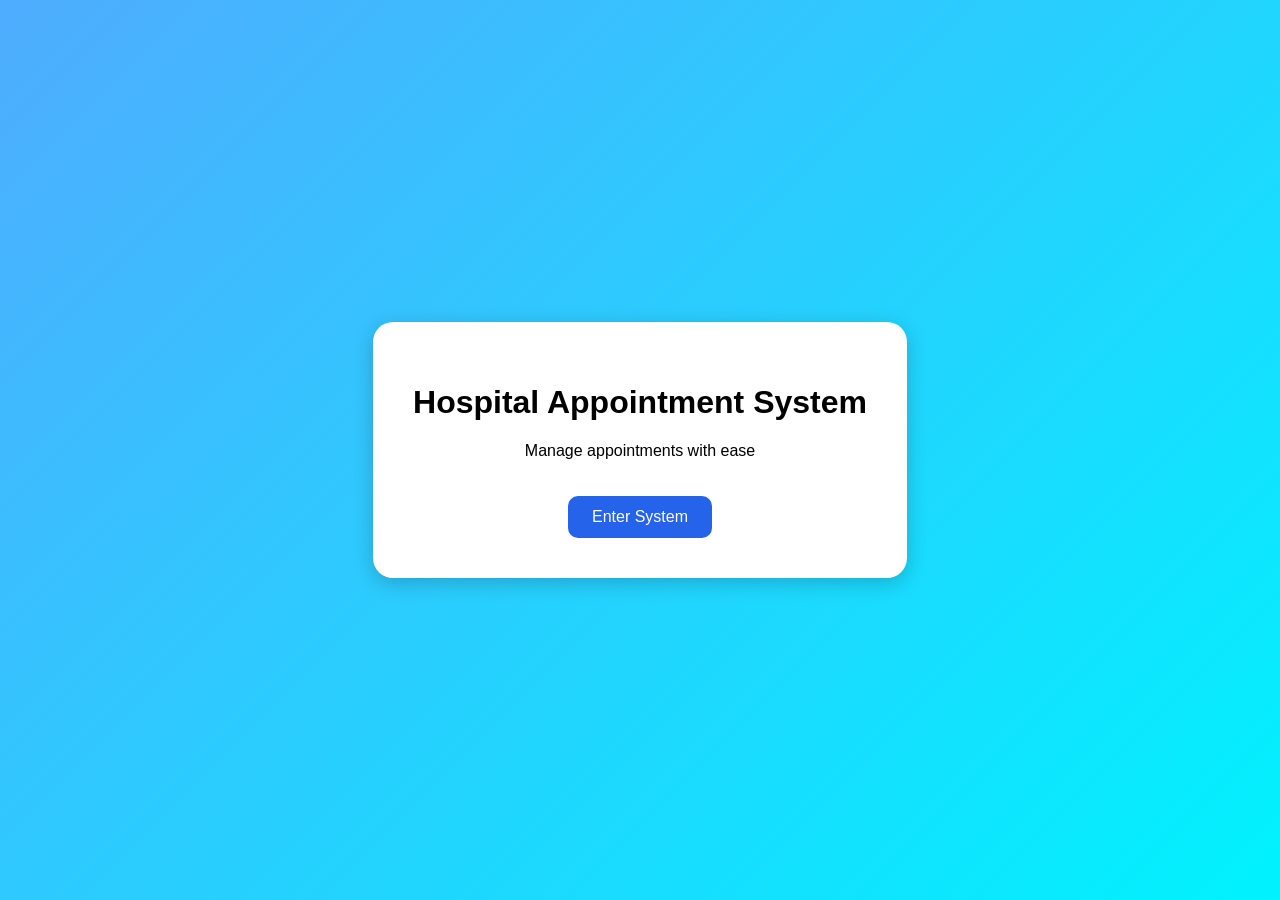
<file: index.html>
<!DOCTYPE html>
<html lang="en">
<head>
    <meta charset="UTF-8">
    <meta name="viewport" content="width=device-width, initial-scale=1.0">
    <title>Hospital Appointment System</title>

    <style>
        body{
            margin:0;
            height:100vh;
            display:flex;
            justify-content:center;
            align-items:center;
            font-family:Arial,sans-serif;
            background:linear-gradient(135deg,#4facfe,#00f2fe);
        }

        .container{
            text-align:center;
            background:white;
            padding:40px;
            border-radius:20px;
            box-shadow:0 5px 20px rgba(0,0,0,.2);
        }

        a{
            display:inline-block;
            margin-top:20px;
            text-decoration:none;
            background:#2563eb;
            color:white;
            padding:12px 24px;
            border-radius:10px;
        }
    </style>
</head>
<body>

<div class="container">
    <h1>Hospital Appointment System</h1>
    <p>Manage appointments with ease</p>

    <a href="src/pages/home.html">Enter System</a>
</div>

</body>
</html>
</file>
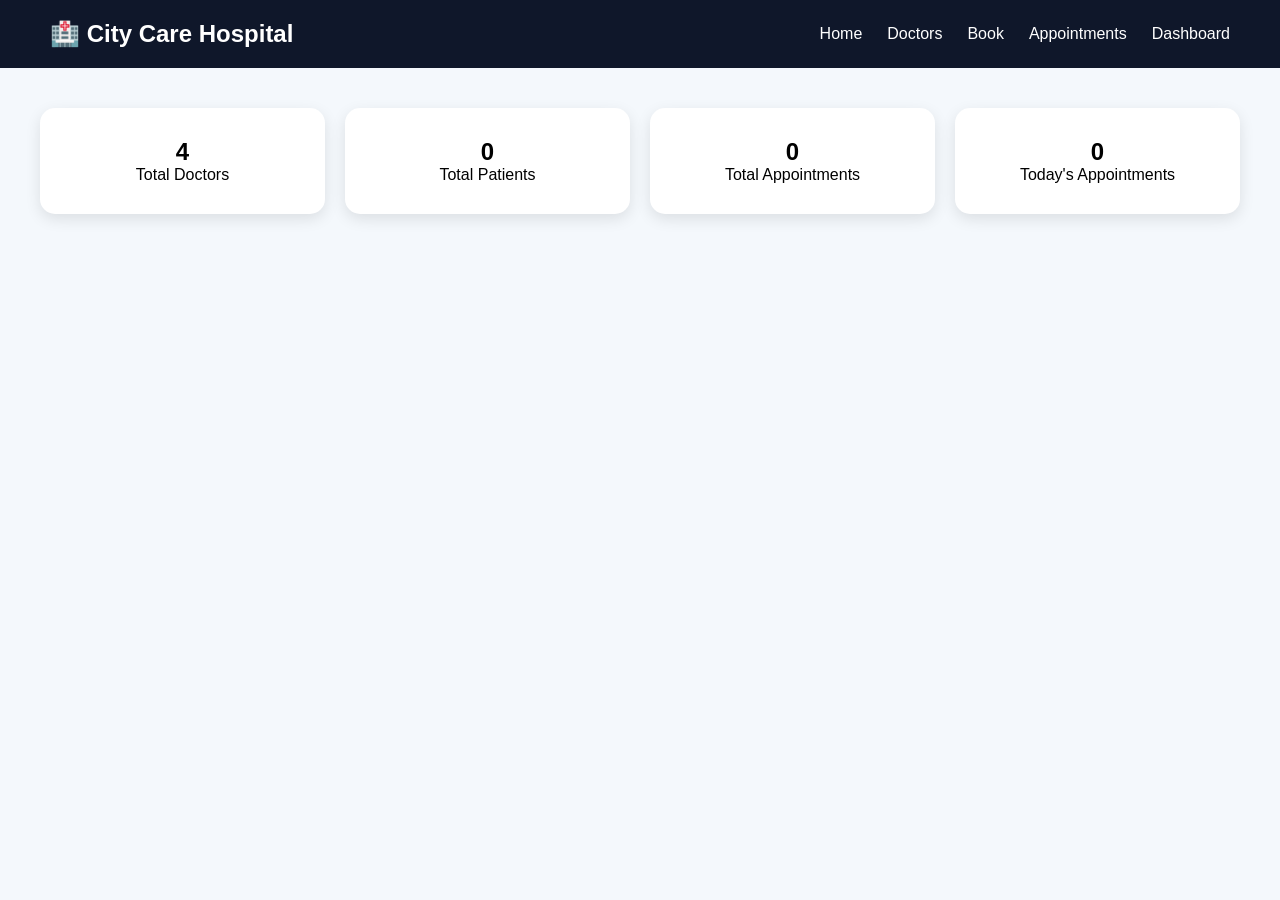
<file: src/pages/dashboard.html>
<!DOCTYPE html>
<html lang="en">
<head>
    <meta charset="UTF-8">
    <meta name="viewport" content="width=device-width, initial-scale=1.0">
    <title>Dashboard</title>
    <link rel="stylesheet" href="../css/style.css">
</head>
<body>

<nav>
    <div class="logo">🏥 City Care Hospital</div>

    <ul>
        <li><a href="home.html">Home</a></li>
        <li><a href="doctors.html">Doctors</a></li>
        <li><a href="appointment.html">Book</a></li>
        <li><a href="appointments.html">Appointments</a></li>
        <li><a href="dashboard.html">Dashboard</a></li>
    </ul>
</nav>

<section class="stats">

    <div class="stat-card">
        <h2 id="totalDoctors">0</h2>
        <p>Total Doctors</p>
    </div>

    <div class="stat-card">
        <h2 id="totalPatients">0</h2>
        <p>Total Patients</p>
    </div>

    <div class="stat-card">
        <h2 id="totalAppointments">0</h2>
        <p>Total Appointments</p>
    </div>

    <div class="stat-card">
        <h2 id="todayAppointments">0</h2>
        <p>Today's Appointments</p>
    </div>

</section>
<script type="module">

import DashboardController
from "../js/controllers/DashboardController.js";

DashboardController.loadDashboard();

</script>
</body>
</html>
</file>
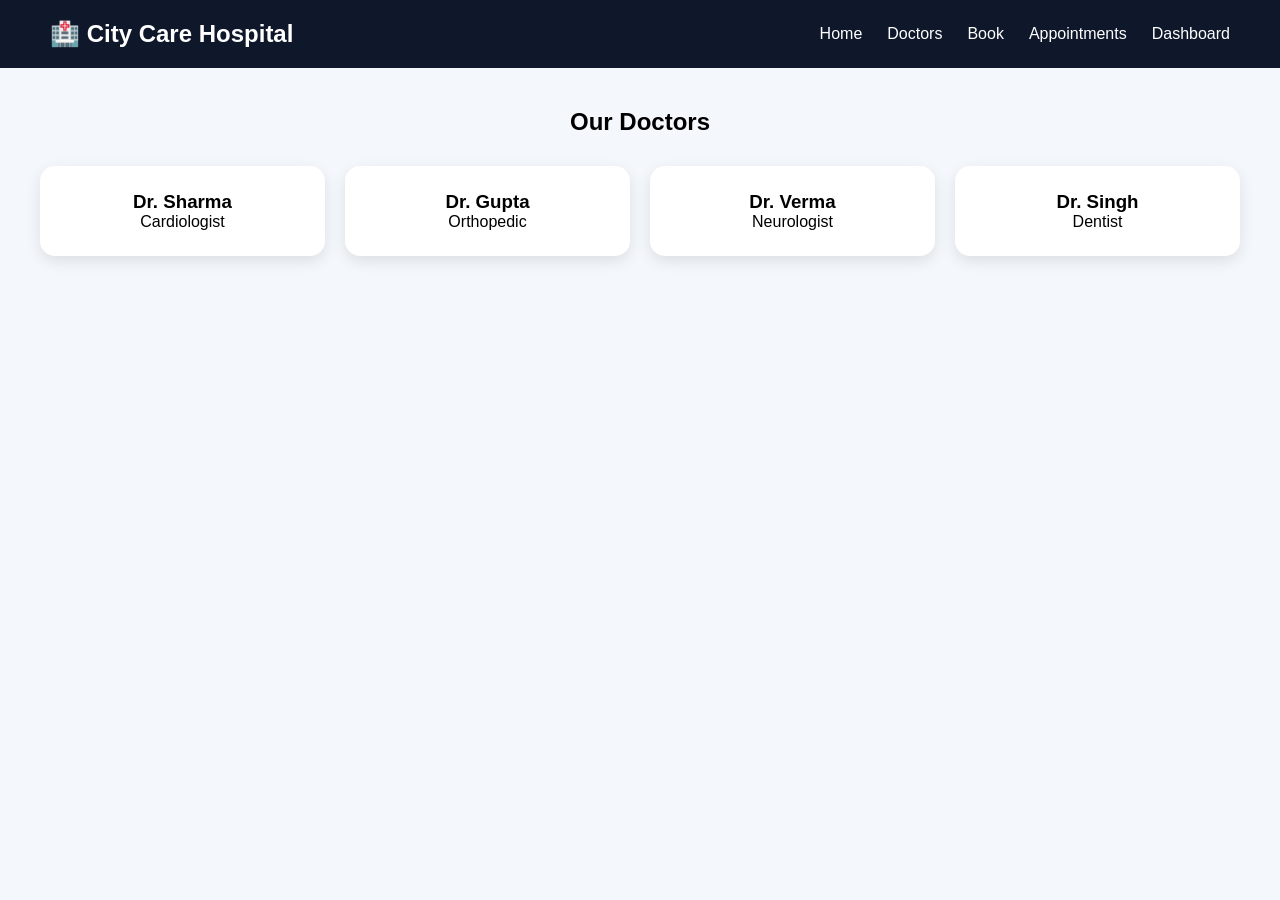
<file: src/pages/doctors.html>
<!DOCTYPE html>
<html lang="en">
<head>
    <meta charset="UTF-8">
    <meta name="viewport" content="width=device-width, initial-scale=1.0">
    <title>Doctors - Hospital Appointment System</title>
    <link rel="stylesheet" href="../css/style.css">
</head>
<body>

<nav>
    <div class="logo">🏥 City Care Hospital</div>

    <ul>
        <li><a href="home.html">Home</a></li>
        <li><a href="doctors.html">Doctors</a></li>
        <li><a href="appointment.html">Book</a></li>
        <li><a href="appointments.html">Appointments</a></li>
        <li><a href="dashboard.html">Dashboard</a></li>
    </ul>
</nav>

<section class="doctors">
    <h2>Our Doctors</h2>

    <div class="doctor-grid">

        <div class="doctor-card">
            <h3>Dr. Sharma</h3>
            <p>Cardiologist</p>
        </div>

        <div class="doctor-card">
            <h3>Dr. Gupta</h3>
            <p>Orthopedic</p>
        </div>

        <div class="doctor-card">
            <h3>Dr. Verma</h3>
            <p>Neurologist</p>
        </div>

        <div class="doctor-card">
            <h3>Dr. Singh</h3>
            <p>Dentist</p>
        </div>

    </div>
</section>

</body>
</html>
</file>
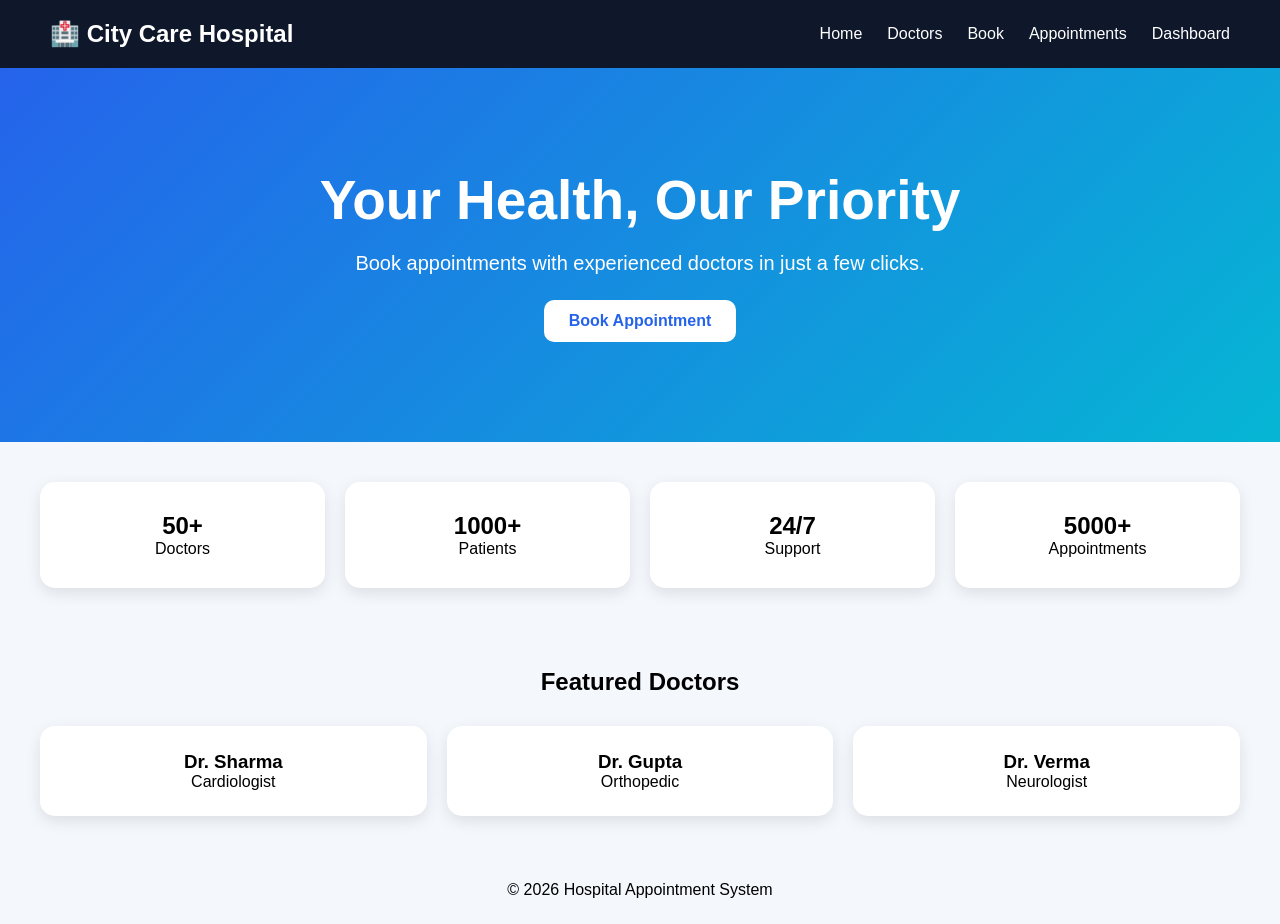
<file: src/pages/home.html>
<!DOCTYPE html>
<html lang="en">
<head>
    <meta charset="UTF-8">
    <meta name="viewport" content="width=device-width, initial-scale=1.0">
    <title>Home - Hospital Appointment System</title>
    <link rel="stylesheet" href="../css/style.css">
</head>
<body>

<nav>
    <div class="logo">🏥 City Care Hospital</div>

    <ul>
        <li><a href="home.html">Home</a></li>
        <li><a href="doctors.html">Doctors</a></li>
        <li><a href="appointment.html">Book</a></li>
        <li><a href="appointments.html">Appointments</a></li>
        <li><a href="dashboard.html">Dashboard</a></li>
    </ul>
</nav>

<section class="hero">
    <h1>Your Health, Our Priority</h1>
    <p>Book appointments with experienced doctors in just a few clicks.</p>

    <a class="btn" href="appointment.html">
        Book Appointment
    </a>
</section>

<section class="stats">

    <div class="stat-card">
        <h2>50+</h2>
        <p>Doctors</p>
    </div>

    <div class="stat-card">
        <h2>1000+</h2>
        <p>Patients</p>
    </div>

    <div class="stat-card">
        <h2>24/7</h2>
        <p>Support</p>
    </div>

    <div class="stat-card">
        <h2>5000+</h2>
        <p>Appointments</p>
    </div>

</section>

<section class="doctors">

    <h2>Featured Doctors</h2>

    <div class="doctor-grid">

        <div class="doctor-card">
            <h3>Dr. Sharma</h3>
            <p>Cardiologist</p>
        </div>

        <div class="doctor-card">
            <h3>Dr. Gupta</h3>
            <p>Orthopedic</p>
        </div>

        <div class="doctor-card">
            <h3>Dr. Verma</h3>
            <p>Neurologist</p>
        </div>

    </div>

</section>

<footer>
    © 2026 Hospital Appointment System
</footer>

</body>
</html>
</file>
<file: src/css/style.css>
*{
    margin:0;
    padding:0;
    box-sizing:border-box;
    font-family:Segoe UI,sans-serif;
}

body{
    background:#f4f8fc;
}

nav{
    background:#0f172a;
    color:white;
    padding:20px 50px;

    display:flex;
    justify-content:space-between;
    align-items:center;
}

.logo{
    font-size:24px;
    font-weight:bold;
}

nav ul{
    display:flex;
    list-style:none;
    gap:25px;
}

nav a{
    color:white;
    text-decoration:none;
}

.hero{
    text-align:center;
    padding:100px 20px;
    background:linear-gradient(135deg,#2563eb,#06b6d4);
    color:white;
}

.hero h1{
    font-size:55px;
    margin-bottom:20px;
}

.hero p{
    font-size:20px;
    margin-bottom:25px;
}

.btn{
    display:inline-block;
    background:white;
    color:#2563eb;
    padding:12px 25px;
    border-radius:10px;
    text-decoration:none;
    font-weight:bold;
}

.stats{
    display:grid;
    grid-template-columns:repeat(auto-fit,minmax(220px,1fr));
    gap:20px;
    padding:40px;
}

.stat-card{
    background:white;
    padding:30px;
    border-radius:15px;
    text-align:center;
    box-shadow:0 5px 15px rgba(0,0,0,.1);
}

.doctors{
    padding:40px;
}

.doctors h2{
    text-align:center;
    margin-bottom:30px;
}

.doctor-grid{
    display:grid;
    grid-template-columns:repeat(auto-fit,minmax(250px,1fr));
    gap:20px;
}

.doctor-card{
    background:white;
    padding:25px;
    border-radius:15px;
    text-align:center;
    box-shadow:0 5px 15px rgba(0,0,0,.1);
    transition:.3s;
}

.doctor-card:hover{
    transform:translateY(-5px);
}

footer{
    text-align:center;
    padding:25px;
}
.form-container{
    width:500px;
    max-width:90%;
    margin:50px auto;
    background:white;
    padding:30px;
    border-radius:15px;
    box-shadow:0 5px 15px rgba(0,0,0,.1);
}

.form-container h2{
    margin-bottom:20px;
}

.form-container form{
    display:flex;
    flex-direction:column;
    gap:15px;
}

.form-container input,
.form-container select{
    padding:12px;
    border:1px solid #ccc;
    border-radius:8px;
}

.form-container button{
    padding:12px;
    border:none;
    border-radius:8px;
    background:#2563eb;
    color:white;
    cursor:pointer;
}
.doctor-card button{

    margin-top:10px;

    background:#dc2626;

    color:white;

    border:none;

    padding:10px 15px;

    border-radius:8px;

    cursor:pointer;
}
#searchInput{
    width:100%;
    padding:12px;
    margin-bottom:20px;
    border:1px solid #ccc;
    border-radius:8px;
}
</file>
